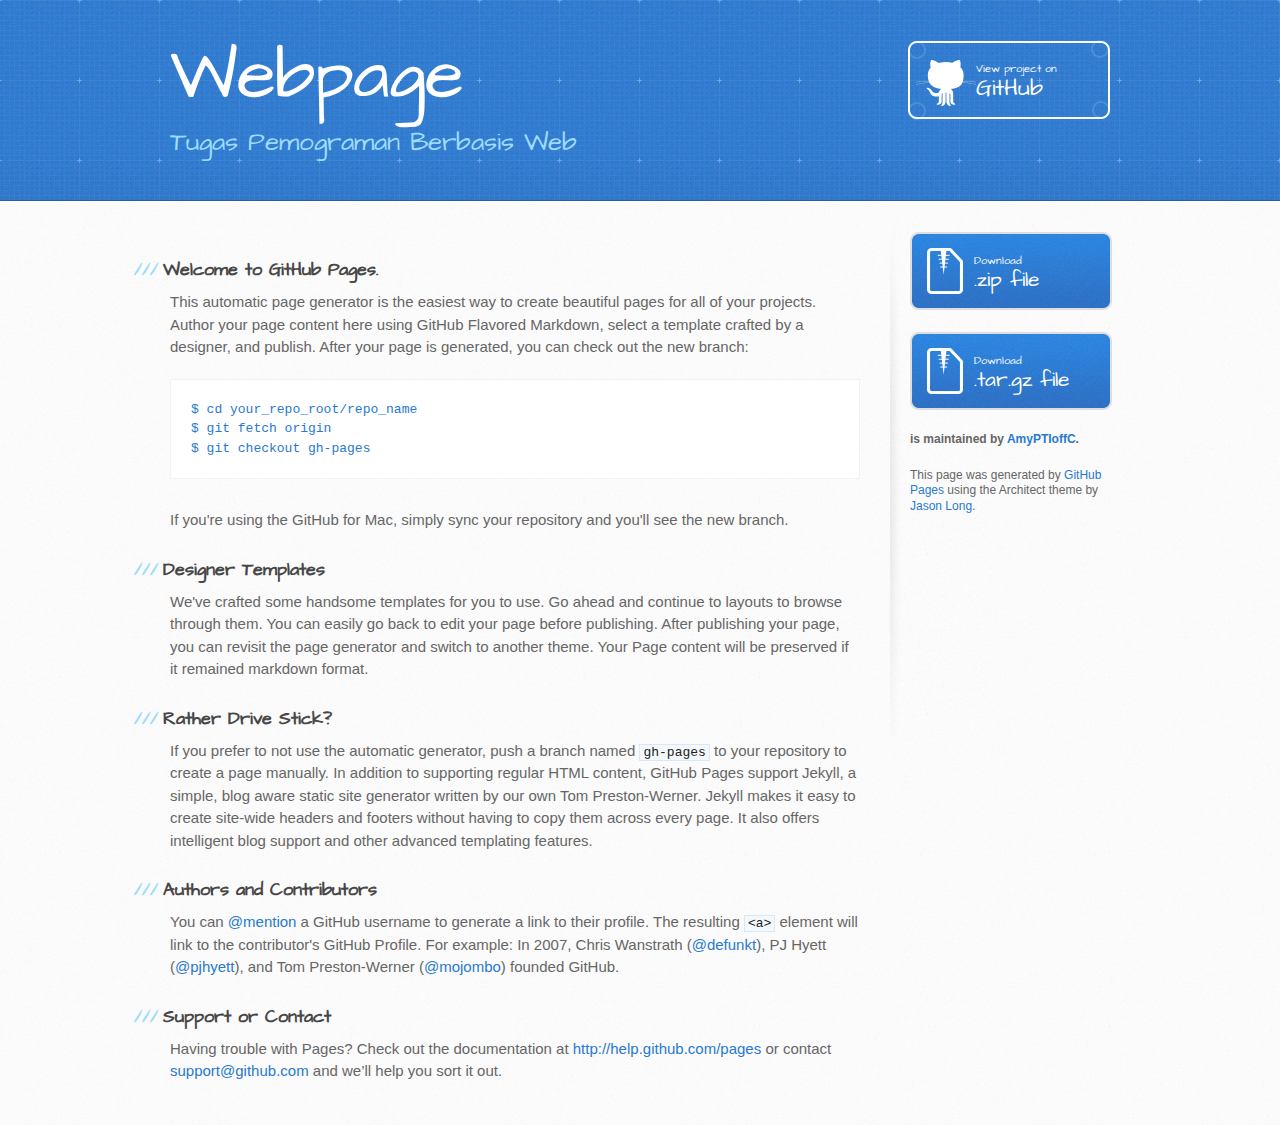
<file: index.html>
<!DOCTYPE html>
<html>
  <head>
    <meta charset='utf-8'>
    <meta http-equiv="X-UA-Compatible" content="chrome=1">
    <meta name="viewport" content="width=device-width, initial-scale=1, maximum-scale=1">
    <link href='https://fonts.googleapis.com/css?family=Architects+Daughter' rel='stylesheet' type='text/css'>
    <link rel="stylesheet" type="text/css" href="stylesheets/stylesheet.css" media="screen" />
    <link rel="stylesheet" type="text/css" href="stylesheets/pygment_trac.css" media="screen" />
    <link rel="stylesheet" type="text/css" href="stylesheets/print.css" media="print" />

    <!--[if lt IE 9]>
    <script src="//html5shiv.googlecode.com/svn/trunk/html5.js"></script>
    <![endif]-->

    <title>Webpage by AmyPTIoffC</title>
  </head>

  <body>
    <header>
      <div class="inner">
        <h1>Webpage</h1>
        <h2>Tugas Pemograman Berbasis Web</h2>
        <a href="https://github.com/AmyPTIoffC/webpage" class="button"><small>View project on</small>GitHub</a>
      </div>
    </header>

    <div id="content-wrapper">
      <div class="inner clearfix">
        <section id="main-content">
          <h3>Welcome to GitHub Pages.</h3>

<p>This automatic page generator is the easiest way to create beautiful pages for all of your projects. Author your page content here using GitHub Flavored Markdown, select a template crafted by a designer, and publish. After your page is generated, you can check out the new branch:</p>

<pre><code>$ cd your_repo_root/repo_name
$ git fetch origin
$ git checkout gh-pages
</code></pre>

<p>If you're using the GitHub for Mac, simply sync your repository and you'll see the new branch.</p>

<h3>Designer Templates</h3>

<p>We've crafted some handsome templates for you to use. Go ahead and continue to layouts to browse through them. You can easily go back to edit your page before publishing. After publishing your page, you can revisit the page generator and switch to another theme. Your Page content will be preserved if it remained markdown format.</p>

<h3>Rather Drive Stick?</h3>

<p>If you prefer to not use the automatic generator, push a branch named <code>gh-pages</code> to your repository to create a page manually. In addition to supporting regular HTML content, GitHub Pages support Jekyll, a simple, blog aware static site generator written by our own Tom Preston-Werner. Jekyll makes it easy to create site-wide headers and footers without having to copy them across every page. It also offers intelligent blog support and other advanced templating features.</p>

<h3>Authors and Contributors</h3>

<p>You can <a href="https://github.com/blog/821" class="user-mention">@mention</a> a GitHub username to generate a link to their profile. The resulting <code>&lt;a&gt;</code> element will link to the contributor's GitHub Profile. For example: In 2007, Chris Wanstrath (<a href="https://github.com/defunkt" class="user-mention">@defunkt</a>), PJ Hyett (<a href="https://github.com/pjhyett" class="user-mention">@pjhyett</a>), and Tom Preston-Werner (<a href="https://github.com/mojombo" class="user-mention">@mojombo</a>) founded GitHub.</p>

<h3>Support or Contact</h3>

<p>Having trouble with Pages? Check out the documentation at <a href="http://help.github.com/pages">http://help.github.com/pages</a> or contact <a href="mailto:support@github.com">support@github.com</a> and we’ll help you sort it out.</p>
        </section>

        <aside id="sidebar">
          <a href="https://github.com/AmyPTIoffC/webpage/zipball/master" class="button">
            <small>Download</small>
            .zip file
          </a>
          <a href="https://github.com/AmyPTIoffC/webpage/tarball/master" class="button">
            <small>Download</small>
            .tar.gz file
          </a>

          <p class="repo-owner"><a href="https://github.com/AmyPTIoffC/webpage"></a> is maintained by <a href="https://github.com/AmyPTIoffC">AmyPTIoffC</a>.</p>

          <p>This page was generated by <a href="pages.github.com">GitHub Pages</a> using the Architect theme by <a href="http://twitter.com/jasonlong">Jason Long</a>.</p>
        </aside>
      </div>
    </div>

  
  </body>
</html>
</file>
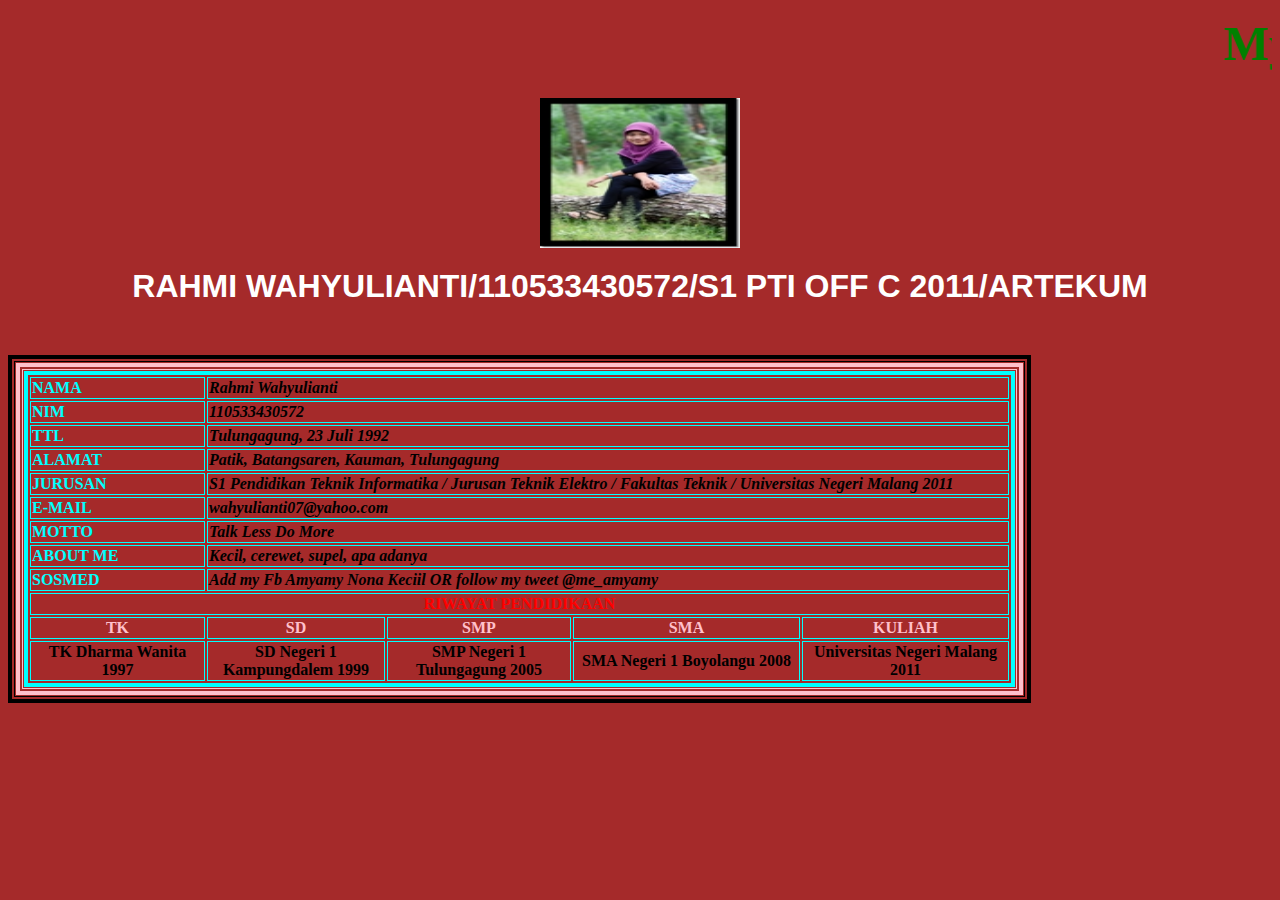
<file: TUGAS 1/about.html>
<!DOCTYPE html>

</head>

<!-- memberi warna aqua di body -->
<style type="text/css">
<!--
.BIODATA {
	font-family: Courier New, cursive;
}

.NAMA {
	font-family: Trebuchet MS, Arial, Helvetica, sans-serif;
}
-->
</style>
<body bgcolor="brown">
<p align="center"><b><font color="green" size = 17> 
<marquee> <span class="My Curicullum Vitae"><strong>My Curicullum Vitae</strong></span></marquee></font>

<p align="CENTER"><img src="foto.jpg" alt="foto" width="200" height="150" />
<p align="center"><font color="white" size = 6>
<blink class="NAMA">
RAHMI WAHYULIANTI/110533430572/S1 PTI OFF C 2011/ARTEKUM
</blink>
</font>

<p>&nbsp;</p>
<table width="900" border="4" cellspacing="2" bordercolor="black">
  <tr>
    <td><table width="991" border="4" cellspacing="2" bordercolor="pink">
      <tr>
        <td><table width="991" border="4" cellspacing="2"bordercolor="cyan">
          <tr>
            <td width="171"><strong><font color="cyan">NAMA</strong></td>
            <td colspan="4"><em>Rahmi Wahyulianti</em></td>
          </tr>
          <tr>
            <td><strong><font color="cyan">NIM</strong></td>
            <td colspan="4"><em>110533430572</em></td>
          </tr>
          <tr>
            <td><strong><font color="cyan">TTL</strong></td>
            <td colspan="4"><em>Tulungagung, 23 Juli 1992</em></td>
          </tr>
          <tr>
            <td><strong><font color="cyan">ALAMAT</strong></td>
            <td colspan="4"><em>Patik, Batangsaren, Kauman, Tulungagung</em></td>
          </tr>
          <tr>
            <td><strong><font color="cyan">JURUSAN</strong></td>
            <td colspan="4"><em>S1 Pendidikan Teknik Informatika / Jurusan Teknik Elektro / Fakultas Teknik / Universitas Negeri Malang 2011</em></td>
          </tr>
          <tr>
            <td><strong><font color="cyan">E-MAIL</strong></td>
            <td colspan="4"><em>wahyulianti07@yahoo.com</em></td>
          </tr>
	  <tr>
	    <td><strong><font color="cyan">MOTTO</strong></td>
	    <td colspan="4"><em>Talk Less Do More</em></td>
	  </tr>
	  <tr>
            <td><strong><font color="cyan">ABOUT ME</strong></td>
            <td colspan="4"><em>Kecil, cerewet, supel, apa adanya</em></td>
          </tr>
 	  <tr>
            <td><strong><font color="cyan">SOSMED</strong></td>
            <td colspan="4"><em>Add my Fb Amyamy Nona Keciil OR follow my tweet @me_amyamy</em></td>
          </tr>
          <tr>
            <td colspan="5"><div align="center"><strong><font color="red">RIWAYAT PENDIDIKAAN</strong></div></td>
          </tr>
          <tr>
            <td><div align="center"><strong><font color="pink">TK</strong></div></td>
            <td width="174"><div align="center"><strong><font color="pink">SD</strong></div></td>
            <td width="180"><div align="center"><strong><font color="pink">SMP</strong></div></td>
            <td width="223"><div align="center"><strong><font color="pink">SMA</strong></div></td>
            <td width="203"><div align="center"><strong><font color="pink">KULIAH</strong></div></td>
          </tr>
          <tr>
            <td><div align="center">TK Dharma Wanita 1997</div></td>
            <td><div align="center">SD Negeri 1 Kampungdalem 1999</div></td>
            <td><div align="center">SMP Negeri 1 Tulungagung 2005</div></td>
            <td><div align="center">SMA Negeri 1 Boyolangu 2008</div></td>
            <td><div align="center">Universitas Negeri Malang 2011</div></td>
          </tr>
        </table>          <strong></strong></td>
      </tr>
    </table>      <strong></strong></td>
  </tr>
</table>

  
</body>
</file>
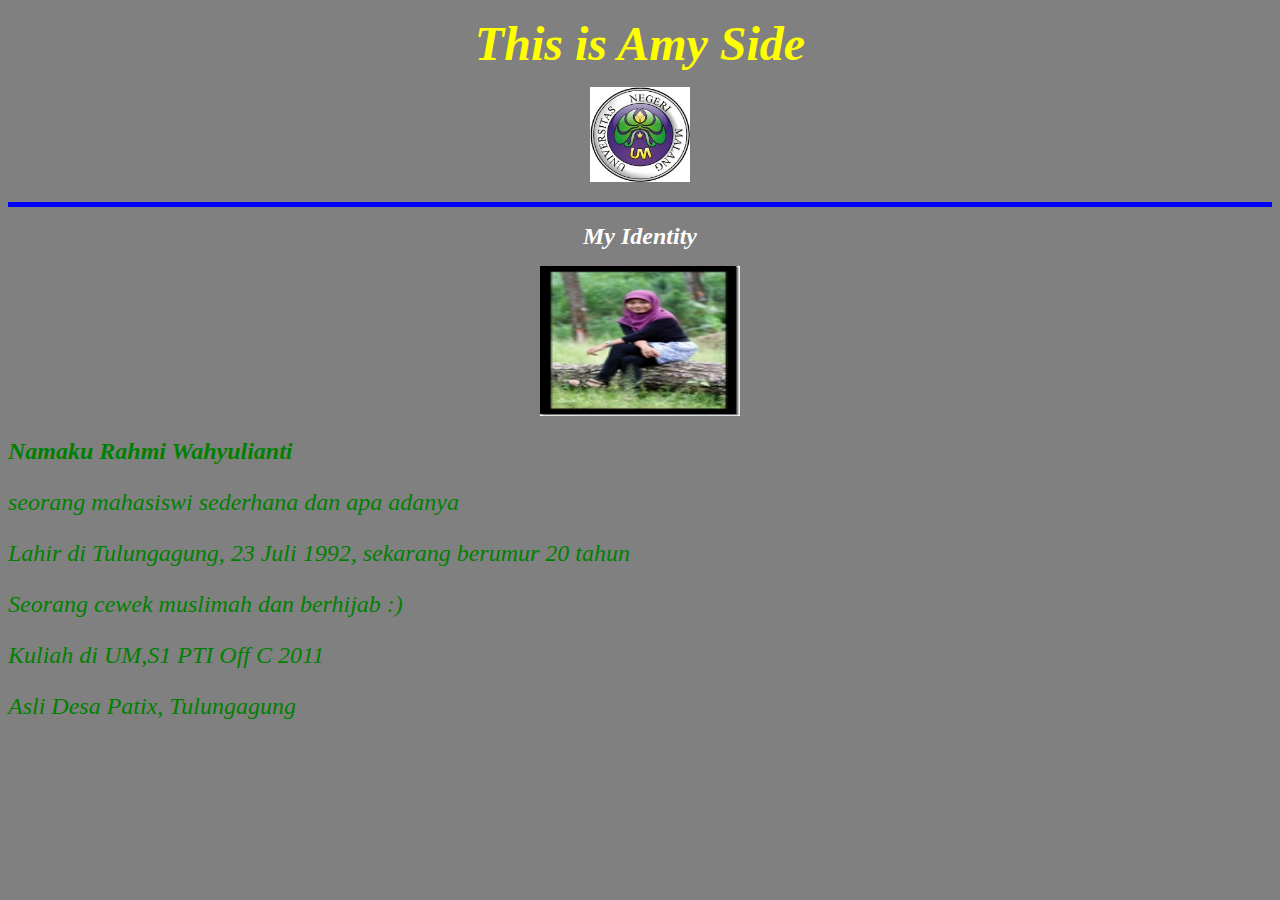
<file: TUGAS 2/Me.html>
<!DOCTYPE html>
<html lang="en">
<style type="text/css">
<!--
.BIODATA {
	font-family: Algerian, algerian, monospace;
}
-->
</style>

</head>

<!-- memberi warna aqua di body -->
<body bgcolor="grey">
<p align="center"><b><font color="YELLOW" size = 12> 
<scrolldelay=1><em>This is Amy Side
</scrolldelay=1></b></font>


<p align="CENTER"><img src="logo.jpg" alt="logo" width="100" height="95" />

<hr line color="blue" size=5 />

 <p align="center" class="About Me"><strong><font color="white" size = 5> My Identity</strong>
 
 <p align="center"><font color="green" size = 5s>
 <p align="center"><img src="foto.jpg" alt="foto" width="200" height="150" />
 <div align="left"><strong>Namaku Rahmi Wahyulianti</strong> </strong></div>
 
 </strong>
 <p align="left">seorang mahasiswi sederhana dan apa adanya
 <p align="left">Lahir di Tulungagung, 23 Juli 1992, sekarang berumur 20 tahun
 <p align="left">Seorang cewek muslimah dan berhijab :)	
 <p align="left"><em>Kuliah di UM,S1 PTI Off C 2011
 </em>
 <p align="left"><em>Asli Desa Patix, Tulungagung
 </em>
<p align="justify"> 
</body>
</file>
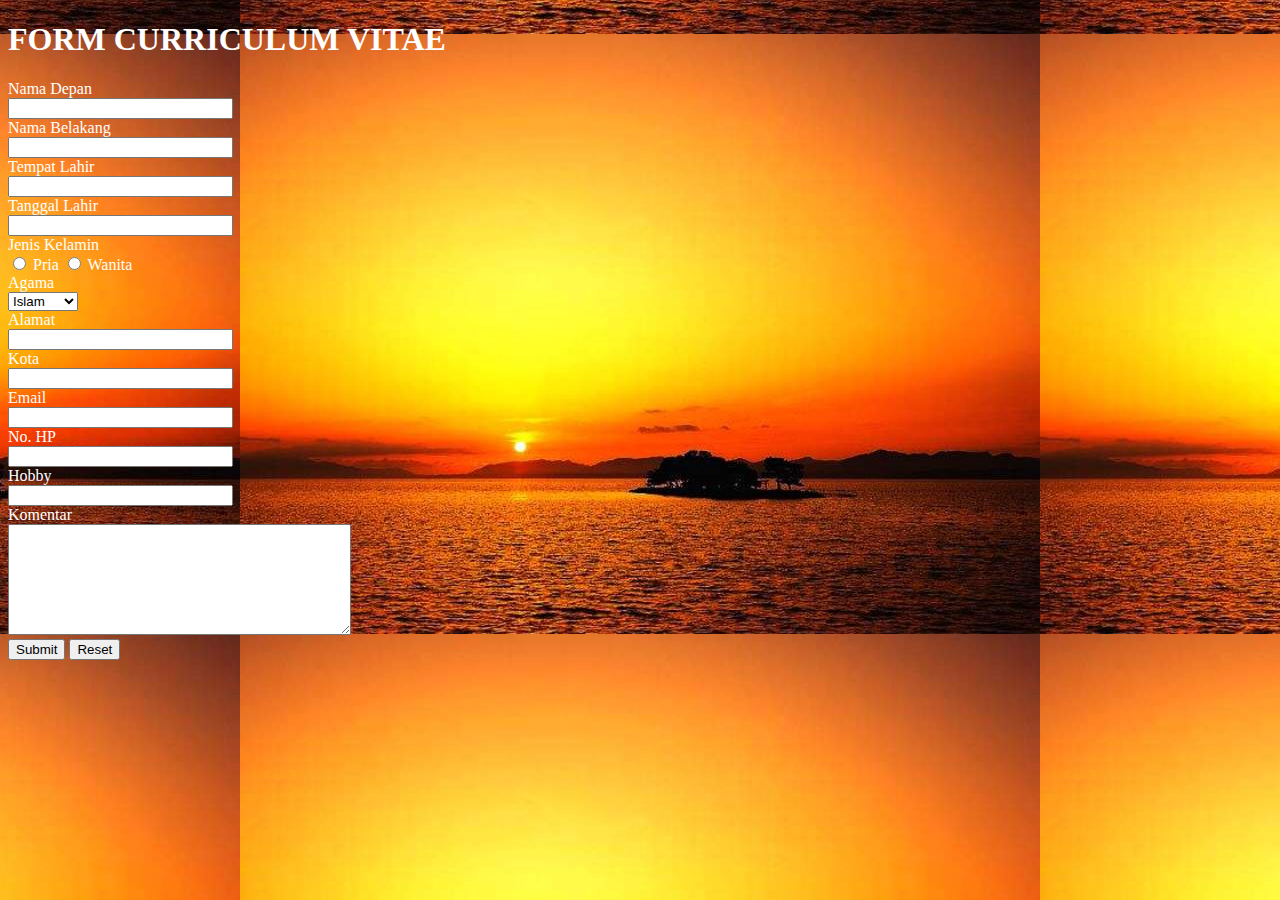
<file: TUGAS 3/form.html>
<!DOCTYPE html>

<html>
	<head>
		<link rel="stylesheet" href="style.css" />
		<h1>FORM CURRICULUM VITAE</h1>
	</head>
	
	<body>
		<form>
		<div id="leftside"> Nama Depan</div>
		<div><input name="" type="text" size="25" maxlength="30" value="" /></div>
		
		<div id="leftside"> Nama Belakang</div>
		<div><input name="" type="text" size="25" maxlength="30" value="" /></div>
		
		<div id="leftside"> Tempat Lahir</div>
		<div><input name="" type="text" size="25" maxlength="30" value="" /></div>
		
		<div id"leftside"> Tanggal Lahir </div>
		<div><input name="" type="text" size="25" maxlength="30" value="" /></div>
		
		<div id="leftside"> Jenis Kelamin </div>
		<input name="jenis" type="radio" value="jenis" /> <span> Pria </span>
		<input name="jenis" type="radio" value="jenis" /> <span> Wanita </span>
		
		<div id="leftside"> Agama </div>
			<select id="jumpMenu" name="jumpMenu">
				<option value="">Islam</option>
				<option value="">Kristen</option>
				<option value="">Katholik</option>
				<option value="">Hindu</option>
				<option value="">Budha</option>
			</select>
		
		<div id"leftside"> Alamat </div>
		<div><input name="" type="text" size="25" maxlength="30" value="" /></div>
		
		<div id"leftside"> Kota </div>
		<div><input name="" type="text" size="25" maxlength="30" value="" /></div>
		
		<div id="leftside"> Email </div>
		<div> <input name="" type="text" size="25" maxlength="30" value="" /></div>
		
		<div id"leftside"> No. HP </div>
		<div><input name="" type="text" size="25" maxlength="30" value="" /></div>
		
		<div id"leftside"> Hobby </div>
		<div><input name="" type="text" size="25" maxlength="30" value="" /></div>
		
		<div id="leftside"> Komentar </div>
		<textarea cols="40" rows="7" name="Komentar"></textarea>
		
		<br>
		<input name="Submit" type="button" value="Submit" />
		<input name="Reset" type="button" value="Reset" />
		
		</form>
	</body>
</html>
</file>
<file: stylesheets/pygment_trac.css>
.highlight  { background: #ffffff; }
.highlight .c { color: #999988; font-style: italic } /* Comment */
.highlight .err { color: #a61717; background-color: #e3d2d2 } /* Error */
.highlight .k { font-weight: bold } /* Keyword */
.highlight .o { font-weight: bold } /* Operator */
.highlight .cm { color: #999988; font-style: italic } /* Comment.Multiline */
.highlight .cp { color: #999999; font-weight: bold } /* Comment.Preproc */
.highlight .c1 { color: #999988; font-style: italic } /* Comment.Single */
.highlight .cs { color: #999999; font-weight: bold; font-style: italic } /* Comment.Special */
.highlight .gd { color: #000000; background-color: #ffdddd } /* Generic.Deleted */
.highlight .gd .x { color: #000000; background-color: #ffaaaa } /* Generic.Deleted.Specific */
.highlight .ge { font-style: italic } /* Generic.Emph */
.highlight .gr { color: #aa0000 } /* Generic.Error */
.highlight .gh { color: #999999 } /* Generic.Heading */
.highlight .gi { color: #000000; background-color: #ddffdd } /* Generic.Inserted */
.highlight .gi .x { color: #000000; background-color: #aaffaa } /* Generic.Inserted.Specific */
.highlight .go { color: #888888 } /* Generic.Output */
.highlight .gp { color: #555555 } /* Generic.Prompt */
.highlight .gs { font-weight: bold } /* Generic.Strong */
.highlight .gu { color: #800080; font-weight: bold; } /* Generic.Subheading */
.highlight .gt { color: #aa0000 } /* Generic.Traceback */
.highlight .kc { font-weight: bold } /* Keyword.Constant */
.highlight .kd { font-weight: bold } /* Keyword.Declaration */
.highlight .kn { font-weight: bold } /* Keyword.Namespace */
.highlight .kp { font-weight: bold } /* Keyword.Pseudo */
.highlight .kr { font-weight: bold } /* Keyword.Reserved */
.highlight .kt { color: #445588; font-weight: bold } /* Keyword.Type */
.highlight .m { color: #009999 } /* Literal.Number */
.highlight .s { color: #d14 } /* Literal.String */
.highlight .na { color: #008080 } /* Name.Attribute */
.highlight .nb { color: #0086B3 } /* Name.Builtin */
.highlight .nc { color: #445588; font-weight: bold } /* Name.Class */
.highlight .no { color: #008080 } /* Name.Constant */
.highlight .ni { color: #800080 } /* Name.Entity */
.highlight .ne { color: #990000; font-weight: bold } /* Name.Exception */
.highlight .nf { color: #990000; font-weight: bold } /* Name.Function */
.highlight .nn { color: #555555 } /* Name.Namespace */
.highlight .nt { color: #000080 } /* Name.Tag */
.highlight .nv { color: #008080 } /* Name.Variable */
.highlight .ow { font-weight: bold } /* Operator.Word */
.highlight .w { color: #bbbbbb } /* Text.Whitespace */
.highlight .mf { color: #009999 } /* Literal.Number.Float */
.highlight .mh { color: #009999 } /* Literal.Number.Hex */
.highlight .mi { color: #009999 } /* Literal.Number.Integer */
.highlight .mo { color: #009999 } /* Literal.Number.Oct */
.highlight .sb { color: #d14 } /* Literal.String.Backtick */
.highlight .sc { color: #d14 } /* Literal.String.Char */
.highlight .sd { color: #d14 } /* Literal.String.Doc */
.highlight .s2 { color: #d14 } /* Literal.String.Double */
.highlight .se { color: #d14 } /* Literal.String.Escape */
.highlight .sh { color: #d14 } /* Literal.String.Heredoc */
.highlight .si { color: #d14 } /* Literal.String.Interpol */
.highlight .sx { color: #d14 } /* Literal.String.Other */
.highlight .sr { color: #009926 } /* Literal.String.Regex */
.highlight .s1 { color: #d14 } /* Literal.String.Single */
.highlight .ss { color: #990073 } /* Literal.String.Symbol */
.highlight .bp { color: #999999 } /* Name.Builtin.Pseudo */
.highlight .vc { color: #008080 } /* Name.Variable.Class */
.highlight .vg { color: #008080 } /* Name.Variable.Global */
.highlight .vi { color: #008080 } /* Name.Variable.Instance */
.highlight .il { color: #009999 } /* Literal.Number.Integer.Long */

.type-csharp .highlight .k { color: #0000FF }
.type-csharp .highlight .kt { color: #0000FF }
.type-csharp .highlight .nf { color: #000000; font-weight: normal }
.type-csharp .highlight .nc { color: #2B91AF }
.type-csharp .highlight .nn { color: #000000 }
.type-csharp .highlight .s { color: #A31515 }
.type-csharp .highlight .sc { color: #A31515 }
</file>
<file: stylesheets/print.css>
html, body, div, span, applet, object, iframe,
h1, h2, h3, h4, h5, h6, p, blockquote, pre,
a, abbr, acronym, address, big, cite, code,
del, dfn, em, img, ins, kbd, q, s, samp,
small, strike, strong, sub, sup, tt, var,
b, u, i, center,
dl, dt, dd, ol, ul, li,
fieldset, form, label, legend,
table, caption, tbody, tfoot, thead, tr, th, td,
article, aside, canvas, details, embed, 
figure, figcaption, footer, header, hgroup, 
menu, nav, output, ruby, section, summary,
time, mark, audio, video {
  margin: 0;
  padding: 0;
  border: 0;
  font-size: 100%;
  font: inherit;
  vertical-align: baseline;
}
/* HTML5 display-role reset for older browsers */
article, aside, details, figcaption, figure, 
footer, header, hgroup, menu, nav, section {
  display: block;
}
body {
  line-height: 1;
}
ol, ul {
  list-style: none;
}
blockquote, q {
  quotes: none;
}
blockquote:before, blockquote:after,
q:before, q:after {
  content: '';
  content: none;
}
table {
  border-collapse: collapse;
  border-spacing: 0;
}
body {
  font-size: 13px;
  line-height: 1.5; 
  font-family: 'Helvetica Neue', Helvetica, Arial, serif;
  color: #000;
}

a {
  color: #d5000d;
  font-weight: bold;
}

header {
  padding-top: 35px;
  padding-bottom: 10px;
}

header h1 {
  font-weight: bold;
  letter-spacing: -1px;
  font-size: 48px;
  color: #303030;
  line-height: 1.2;
}

header h2 {
  letter-spacing: -1px;
  font-size: 24px;
  color: #aaa;
  font-weight: normal;
  line-height: 1.3;
}
#downloads {
  display: none;
}
#main_content {
  padding-top: 20px;
}

code, pre {
  font-family: Monaco, "Bitstream Vera Sans Mono", "Lucida Console", Terminal;
  color: #222;
  margin-bottom: 30px;
  font-size: 12px;
}

code {
  padding: 0 3px;
}

pre {
  border: solid 1px #ddd;
  padding: 20px;
  overflow: auto;
}
pre code {
  padding: 0;
}

ul, ol, dl {
  margin-bottom: 20px;
}


/* COMMON STYLES */

table {
  width: 100%;
  border: 1px solid #ebebeb;
}

th {
  font-weight: 500;
}

td {
  border: 1px solid #ebebeb;
  text-align: center; 
  font-weight: 300;
}

form {
  background: #f2f2f2;
  padding: 20px;
  
}


/* GENERAL ELEMENT TYPE STYLES */

h1 {
  font-size: 2.8em;
} 

h2 {
  font-size: 22px;
  font-weight: bold;
  color: #303030;
  margin-bottom: 8px;
} 

h3 {
  color: #d5000d;
  font-size: 18px;
  font-weight: bold;
  margin-bottom: 8px;
} 
 
h4 {
  font-size: 16px;
  color: #303030;
  font-weight: bold;
} 

h5 {
  font-size: 1em;
  color: #303030;
} 

h6 {
  font-size: .8em;
  color: #303030;
} 

p {
  font-weight: 300;
  margin-bottom: 20px;
}
 
a {
  text-decoration: none;
}

p a {
  font-weight: 400;
}

blockquote {
  font-size: 1.6em;
  border-left: 10px solid #e9e9e9;
  margin-bottom: 20px;
  padding: 0 0 0 30px;
}

ul li {
  list-style: disc inside;
  padding-left: 20px;
}

ol li {
  list-style: decimal inside;
  padding-left: 3px;
}

dl dd {
  font-style: italic;
  font-weight: 100;
}

footer {
  margin-top: 40px;
  padding-top: 20px;
  padding-bottom: 30px;
  font-size: 13px;
  color: #aaa;
}

footer a {
  color: #666;
}

/* MISC */
.clearfix:after {
  clear: both;
  content: '.';
  display: block;
  visibility: hidden;
  height: 0;
}

.clearfix {display: inline-block;}
* html .clearfix {height: 1%;}
.clearfix {display: block;}
</file>
<file: TUGAS 3/style.css>
html{
	background-image: url(me_color.jpg);
	background-position: center;	
}

img src{
	border: 5px;
	border-color: white;
}

body{
	color:white;
}

input{
	size: 30;
}

h1{
	color: white;
</file>
<file: stylesheets/stylesheet.css>
/* http://meyerweb.com/eric/tools/css/reset/ 
   v2.0 | 20110126
   License: none (public domain)
*/
html, body, div, span, applet, object, iframe,
h1, h2, h3, h4, h5, h6, p, blockquote, pre,
a, abbr, acronym, address, big, cite, code,
del, dfn, em, img, ins, kbd, q, s, samp,
small, strike, strong, sub, sup, tt, var,
b, u, i, center,
dl, dt, dd, ol, ul, li,
fieldset, form, label, legend,
table, caption, tbody, tfoot, thead, tr, th, td,
article, aside, canvas, details, embed, 
figure, figcaption, footer, header, hgroup, 
menu, nav, output, ruby, section, summary,
time, mark, audio, video {
	margin: 0;
	padding: 0;
	border: 0;
	font-size: 100%;
	font: inherit;
	vertical-align: baseline;
}
/* HTML5 display-role reset for older browsers */
article, aside, details, figcaption, figure, 
footer, header, hgroup, menu, nav, section {
	display: block;
}
body {
	line-height: 1;
}
ol, ul {
	list-style: none;
}
blockquote, q {
	quotes: none;
}
blockquote:before, blockquote:after,
q:before, q:after {
	content: '';
	content: none;
}
table {
	border-collapse: collapse;
	border-spacing: 0;
}

/* LAYOUT STYLES */
body {
  font-size: 15px;
  line-height: 1.5; 
  background: #fafafa url(../images/body-bg.jpg) 0 0 repeat;
  font-family: 'Helvetica Neue', Helvetica, Arial, serif;
  font-weight: 400;
  color: #666;
}

a {
  color: #2879d0;
}
a:hover {
  color: #2268b2;
}

header {
  padding-top: 40px;
  padding-bottom: 40px;
  font-family: 'Architects Daughter', 'Helvetica Neue', Helvetica, Arial, serif; 
  background: #2e7bcf url(../images/header-bg.jpg) 0 0 repeat-x;
  border-bottom: solid 1px #275da1;
}

header h1 {
  letter-spacing: -1px;
  font-size: 72px;
  color: #fff;
  line-height: 1;
  margin-bottom: 0.2em;
  width: 540px;
}

header h2 {
  font-size: 26px;
  color: #9ddcff;
  font-weight: normal;
  line-height: 1.3;
  width: 540px;
  letter-spacing: 0;
}

.inner {
  position: relative;
  width: 940px;
  margin: 0 auto;
}

#content-wrapper {
  border-top: solid 1px #fff;
  padding-top: 30px;
}

#main-content {
  width: 690px;
  float: left;
}

#main-content img {
  max-width: 100%;
}

aside#sidebar {
  width: 200px;
  padding-left: 20px;
  min-height: 504px;
  float: right;
  background: transparent url(../images/sidebar-bg.jpg) 0 0 no-repeat;
  font-size: 12px;
  line-height: 1.3;
}

aside#sidebar p.repo-owner,
aside#sidebar p.repo-owner a {
  font-weight: bold;
}

#downloads {
  margin-bottom: 40px;
}

a.button {
  width: 134px;
  height: 58px;
  line-height: 1.2;
  font-size: 23px;
  color: #fff;
  padding-left: 68px;
  padding-top: 22px;
  font-family: 'Architects Daughter', 'Helvetica Neue', Helvetica, Arial, serif; 
}
a.button small {
  display: block;
  font-size: 11px;
}
header a.button {
  position: absolute;
  right: 0;
  top: 0;
  background: transparent url(../images/github-button.png) 0 0 no-repeat;
}
aside a.button {
  width: 138px;
  padding-left: 64px;
  display: block;
  background: transparent url(../images/download-button.png) 0 0 no-repeat;
  margin-bottom: 20px;
  font-size: 21px;
}

code, pre {
  font-family: Monaco, "Bitstream Vera Sans Mono", "Lucida Console", Terminal, monospace;
  color: #222;
  margin-bottom: 30px;
  font-size: 13px;
}

code {
  background-color: #f2f8fc;
  border: solid 1px #dbe7f3;
  padding: 0 3px;
}

pre {
  padding: 20px;
  background: #fff;
  text-shadow: none;
  overflow: auto;
  border: solid 1px #f2f2f2;
}
pre code {
  color: #2879d0;
  background-color: #fff;
  border: none;
  padding: 0;
}

ul, ol, dl {
  margin-bottom: 20px;
}


/* COMMON STYLES */

hr {
  height: 1px;
  line-height: 1px;
  margin-top: 1em;
  padding-bottom: 1em;
  border: none;
  background: transparent url('../images/hr.png') 0 0 no-repeat;
}

table {
  width: 100%;
  border: 1px solid #ebebeb;
}

th {
  font-weight: 500;
}

td {
  border: 1px solid #ebebeb;
  text-align: center; 
  font-weight: 300;
}

form {
  background: #f2f2f2;
  padding: 20px;
  
}


/* GENERAL ELEMENT TYPE STYLES */

#main-content h1 {
  font-family: 'Architects Daughter', 'Helvetica Neue', Helvetica, Arial, serif; 
  font-size: 2.8em;
  letter-spacing: -1px;
  color: #474747;
} 

#main-content h1:before {
  content: "/";
  color: #9ddcff;
  padding-right: 0.3em;
  margin-left: -0.9em;
}

#main-content h2 {
  font-family: 'Architects Daughter', 'Helvetica Neue', Helvetica, Arial, serif; 
  font-size: 22px;
  font-weight: bold;
  margin-bottom: 8px;
  color: #474747;
} 
#main-content h2:before {
  content: "//";
  color: #9ddcff;
  padding-right: 0.3em;
  margin-left: -1.5em;
}

#main-content h3 {
  font-family: 'Architects Daughter', 'Helvetica Neue', Helvetica, Arial, serif; 
  font-size: 18px;
  font-weight: bold;
  margin-top: 24px;
  margin-bottom: 8px;
  color: #474747;
} 
 
#main-content h3:before {
  content: "///";
  color: #9ddcff;
  padding-right: 0.3em;
  margin-left: -2em;
}

#main-content h4 {
  font-family: 'Architects Daughter', 'Helvetica Neue', Helvetica, Arial, serif; 
  font-size: 15px;
  font-weight: bold;
  color: #474747;
} 

h4:before {
  content: "////";
  color: #9ddcff;
  padding-right: 0.3em;
  margin-left: -2.8em;
}

#main-content h5 {
  font-family: 'Architects Daughter', 'Helvetica Neue', Helvetica, Arial, serif; 
  font-size: 14px;
  color: #474747;
} 
h5:before {
  content: "/////";
  color: #9ddcff;
  padding-right: 0.3em;
  margin-left: -3.2em;
}

#main-content h6 {
  font-family: 'Architects Daughter', 'Helvetica Neue', Helvetica, Arial, serif; 
  font-size: .8em;
  color: #474747;
} 
h6:before {
  content: "//////";
  color: #9ddcff;
  padding-right: 0.3em;
  margin-left: -3.7em;
}

p {
  margin-bottom: 20px;
}
 
a {
  text-decoration: none;
}

p a {
  font-weight: 400;
}

blockquote {
  font-size: 1.6em;
  border-left: 10px solid #e9e9e9;
  margin-bottom: 20px;
  padding: 0 0 0 30px;
}

ul li {
  list-style: disc inside;
  padding-left: 20px;
}

ol li {
  list-style: decimal inside;
  padding-left: 3px;
}

dl dd {
  font-style: italic;
  font-weight: 100;
}

footer {
  background: transparent url('../images/hr.png') 0 0 no-repeat;
  margin-top: 40px;
  padding-top: 20px;
  padding-bottom: 30px;
  font-size: 13px;
  color: #aaa;
}

footer a {
  color: #666;
}
footer a:hover {
  color: #444;
}

/* MISC */
.clearfix:after {
  clear: both;
  content: '.';
  display: block;
  visibility: hidden;
  height: 0;
}

.clearfix {display: inline-block;}
* html .clearfix {height: 1%;}
.clearfix {display: block;}

/* #Media Queries
================================================== */

/* Smaller than standard 960 (devices and browsers) */
@media only screen and (max-width: 959px) {}

/* Tablet Portrait size to standard 960 (devices and browsers) */
@media only screen and (min-width: 768px) and (max-width: 959px) {
  .inner {
    width: 740px;
  }
  header h1, header h2 {
    width: 340px;
  }
  header h1 {
    font-size: 60px;
  }
  header h2 {
    font-size: 30px;
  }
  #main-content {
    width: 490px;
  }
  #main-content h1:before,
  #main-content h2:before,
  #main-content h3:before,
  #main-content h4:before,
  #main-content h5:before,
  #main-content h6:before {
    content: none;
    padding-right: 0;
    margin-left: 0;
  }
}

/* All Mobile Sizes (devices and browser) */
@media only screen and (max-width: 767px) {
  .inner {
    width: 93%;
  }
  header {
    padding: 20px 0;
  }
  header .inner {
    position: relative;
  }
  header h1, header h2 {
    width: 100%;
  }
  header h1 {
    font-size: 48px;
  }
  header h2 {
    font-size: 24px;
  }
  header a.button {
    background-image: none;
    width: auto;
    height: auto;
    display: inline-block;
    margin-top: 15px;
    padding: 5px 10px;
    position: relative;
    text-align: center;
    font-size: 13px;
    line-height: 1;
    background-color: #9ddcff;
    color: #2879d0;
    -moz-border-radius: 5px;
    -webkit-border-radius: 5px;                     
    border-radius: 5px;    
  }
  header a.button small {
    font-size: 13px;
    display: inline;
  }
  #main-content,
  aside#sidebar {
    float: none;
    width: 100% ! important;
  }
  aside#sidebar {
    background-image: none;
    margin-top: 20px;
    border-top: solid 1px #ddd;
    padding: 20px 0;
    min-height: 0;
  }
  aside#sidebar a.button {
    display: none;
  }
  #main-content h1:before,
  #main-content h2:before,
  #main-content h3:before,
  #main-content h4:before,
  #main-content h5:before,
  #main-content h6:before {
    content: none;
    padding-right: 0;
    margin-left: 0;
  }
}

/* Mobile Landscape Size to Tablet Portrait (devices and browsers) */
@media only screen and (min-width: 480px) and (max-width: 767px) {}

/* Mobile Portrait Size to Mobile Landscape Size (devices and browsers) */
@media only screen and (max-width: 479px) {}
</file>
